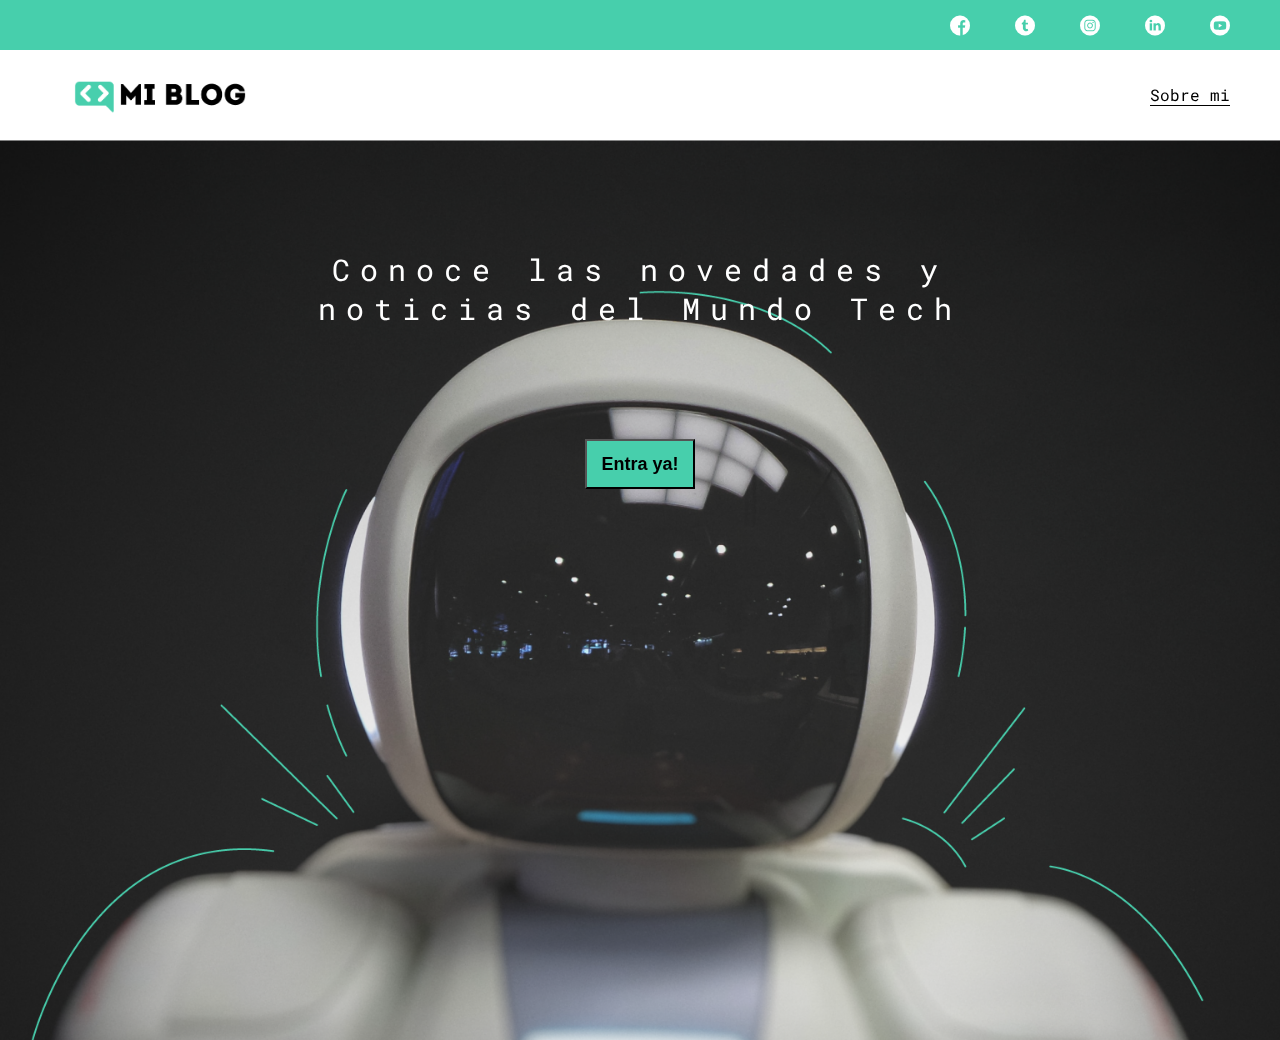
<file: index.html>
<!DOCTYPE html>
<html lang="en">

<head>
    <meta charset="UTF-8">
    <meta name="viewport" content="width=device-width, initial-scale=1.0">
    <title>Blog|Jumper</title>
    <link rel="stylesheet" href="/css/main.css">
    <link rel="stylesheet" href="/css/font/flaticon.css">
    <link rel="stylesheet" href="/css/media-queries.css">
</head>

<body class="home-body">
    <header>
        <section class="header-icons-container">
            <div class="icons">
                <a href="/"><span class="flaticon-001-facebook"></span></a>
                <a href="/"><span class="flaticon-002-twitter"></span></a>
                <a href="/"><span class="flaticon-011-instagram"></span></a>
                <a href="/"><span class="flaticon-010-linkedin"></span></a>
                <a href="/"><span class="flaticon-008-youtube"></span></a>
            </div>
        </section>
        <nav>
            <section class="nav-logo-container">
                <a href=""><img src="assets/img/Logo-negro.png" alt="logo de mi blog"></a>
            </section>
            <section class="profile-link">
                <a href="perfil.html">Sobre mi</a>
            </section>
        </nav>
    </header>
    <main class="home-main">
        <section>
            <p class="home-main-text">Conoce las novedades y noticias del Mundo Tech</p>
            <button class="home-main-button">
                <a href="blogs.html">Entra ya!</a>
            </button>
        </section>
    </main>
</body>

</html>
</file>
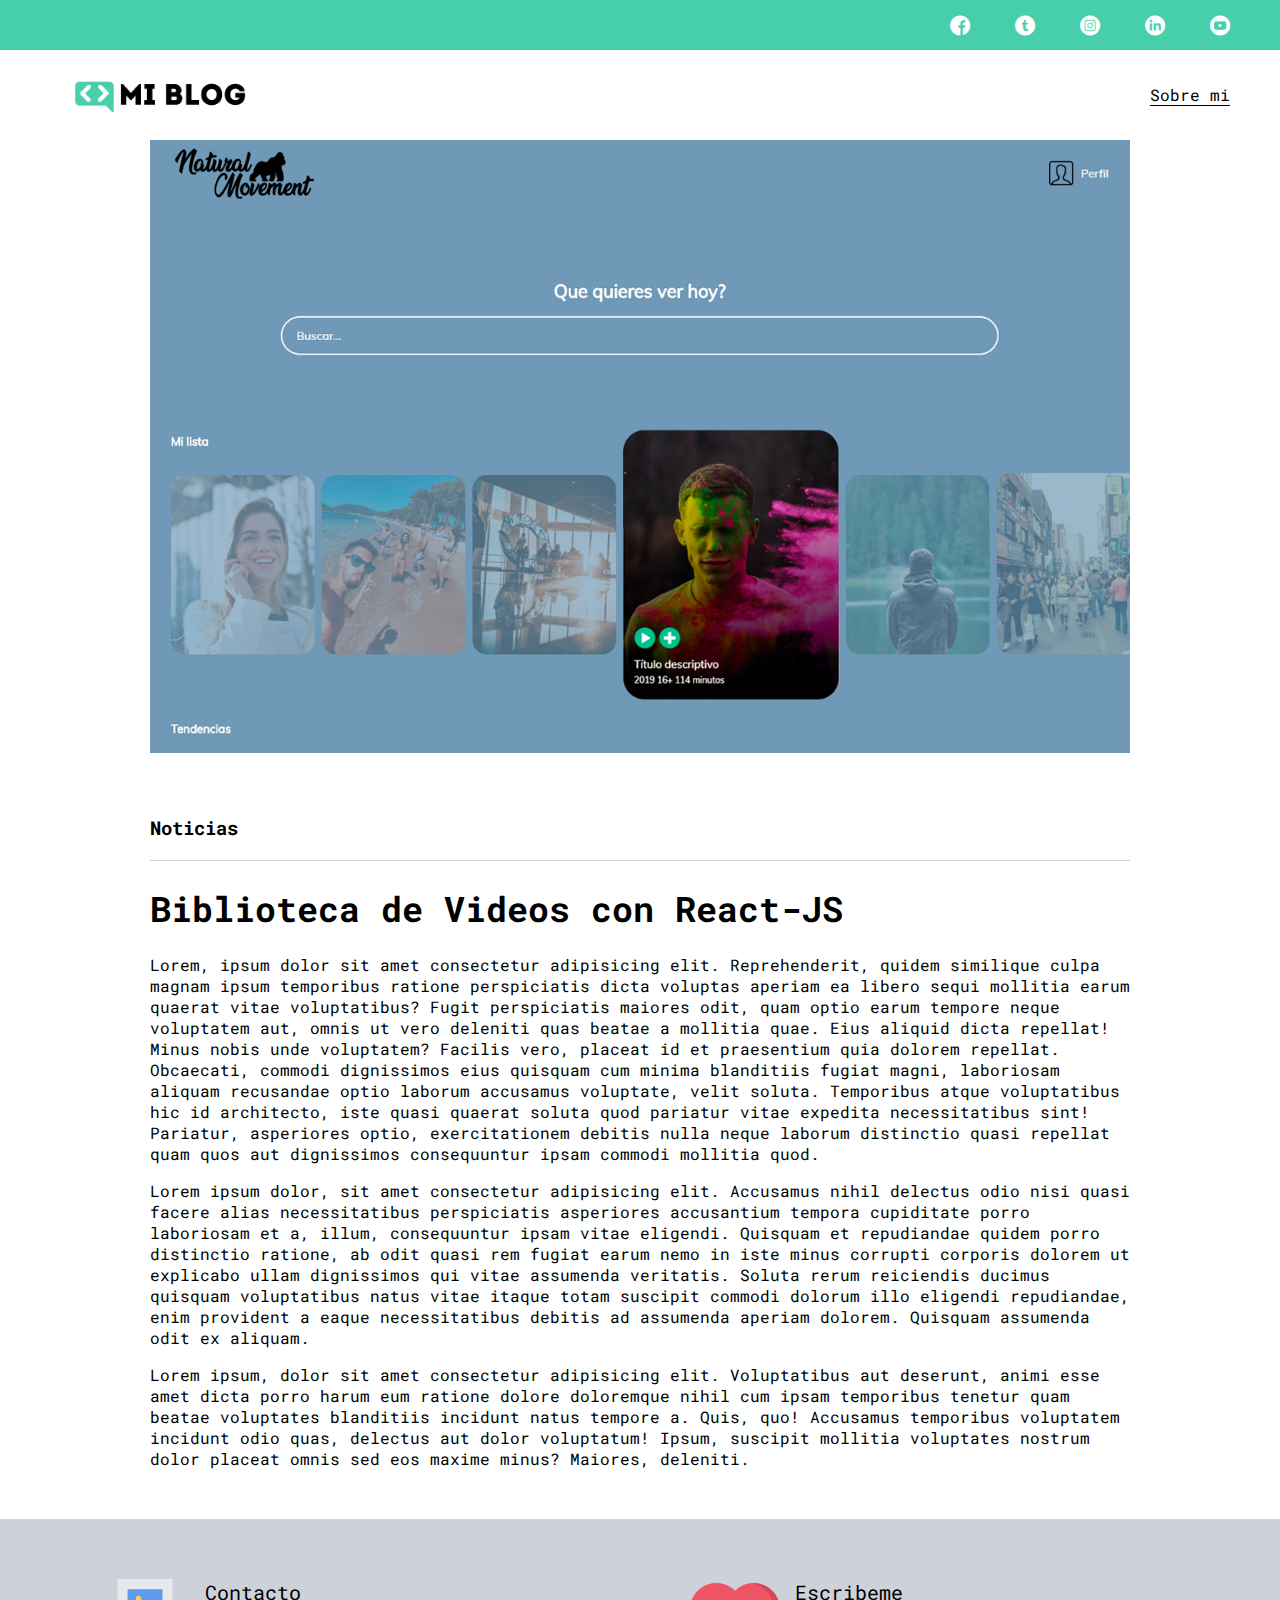
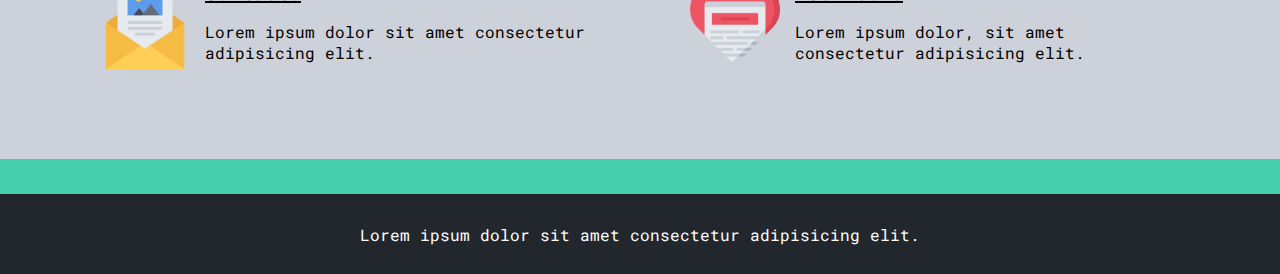
<file: blog.html>
<!DOCTYPE html>
<html lang="en">

<head>
    <meta charset="UTF-8">
    <meta name="viewport" content="width=device-width, initial-scale=1.0">
    <title>Blog|Jumper</title>
    <link rel="stylesheet" href="css/main.css">
    <link rel="stylesheet" href="css/font/flaticon.css">
    <link rel="stylesheet" href="css/media-queries.css">
</head>

<body>
    <header>
        <section class="header-icons-container">
            <div class="icons">
                <a href="/"><span class="flaticon-001-facebook"></span></a>
                <a href="/"><span class="flaticon-002-twitter"></span></a>
                <a href="/"><span class="flaticon-011-instagram"></span></a>
                <a href="/"><span class="flaticon-010-linkedin"></span></a>
                <a href="/"><span class="flaticon-008-youtube"></span></a>
            </div>
        </section>
        <nav>
            <section class="nav-logo-container">
                <a href="index.html"><img src="assets/img/Logo-negro.png" alt="logo de mi blog"></a>
            </section>
            <section class="profile-link">
                <a href="perfil.html">Sobre mi</a>
            </section>
        </nav>
    </header>
    <main>
        <section class="grid-container blogpost-img-container">
            <img src="/assets/img/1.png" alt="">
        </section>
        <section class="blogspost-main-container">
            <div class="grid-container">
                <h3>Noticias</h3>
                <article>
                    <h1>Biblioteca de Videos con React-JS</h1>
                    <p>Lorem, ipsum dolor sit amet consectetur adipisicing elit. Reprehenderit, quidem similique culpa
                        magnam ipsum temporibus ratione perspiciatis dicta voluptas aperiam ea libero sequi mollitia
                        earum quaerat vitae voluptatibus? Fugit perspiciatis maiores odit, quam optio earum tempore
                        neque voluptatem aut, omnis ut vero deleniti quas beatae a mollitia quae. Eius aliquid dicta
                        repellat! Minus nobis unde voluptatem? Facilis vero, placeat id et praesentium quia dolorem
                        repellat. Obcaecati, commodi dignissimos eius quisquam cum minima blanditiis fugiat magni,
                        laboriosam aliquam recusandae optio laborum accusamus voluptate, velit soluta. Temporibus atque
                        voluptatibus hic id architecto, iste quasi quaerat soluta quod pariatur vitae expedita
                        necessitatibus sint! Pariatur, asperiores optio, exercitationem debitis nulla neque laborum
                        distinctio quasi repellat quam quos aut dignissimos consequuntur ipsam commodi mollitia quod.
                    </p>
                    <p>Lorem ipsum dolor, sit amet consectetur adipisicing elit. Accusamus nihil delectus odio nisi
                        quasi facere alias necessitatibus perspiciatis asperiores accusantium tempora cupiditate porro
                        laboriosam et a, illum, consequuntur ipsam vitae eligendi. Quisquam et repudiandae quidem porro
                        distinctio ratione, ab odit quasi rem fugiat earum nemo in iste minus corrupti corporis dolorem
                        ut explicabo ullam dignissimos qui vitae assumenda veritatis. Soluta rerum reiciendis ducimus
                        quisquam voluptatibus natus vitae itaque totam suscipit commodi dolorum illo eligendi
                        repudiandae, enim provident a eaque necessitatibus debitis ad assumenda aperiam dolorem.
                        Quisquam assumenda odit ex aliquam.</p>
                    <p>Lorem ipsum, dolor sit amet consectetur adipisicing elit. Voluptatibus aut deserunt, animi esse
                        amet dicta porro harum eum ratione dolore doloremque nihil cum ipsam temporibus tenetur quam
                        beatae voluptates blanditiis incidunt natus tempore a. Quis, quo! Accusamus temporibus
                        voluptatem incidunt odio quas, delectus aut dolor voluptatum! Ipsum, suscipit mollitia
                        voluptates nostrum dolor placeat omnis sed eos maxime minus? Maiores, deleniti.</p>
                </article>
            </div>
        </section>
        <section class="contact-main-container">
            <div class="contact-container">
                <img src="/Iconos Blog/png/013-newsletter.png" alt="">
                <div class="contact-left">
                    <a href="/">Contacto</a>
                    <p>Lorem ipsum dolor sit amet consectetur adipisicing elit.</p>
                </div>
            </div>
            <div class="contact-container">
                <img src="/Iconos Blog/png/006-like.png" alt="">
                <div class="contact-right">
                    <a href="/">Escribeme</a>
                    <p>Lorem ipsum dolor, sit amet consectetur adipisicing elit.</p>
                </div>
            </div>
        </section>
    </main>
    <footer>
        <p>Lorem ipsum dolor sit amet consectetur adipisicing elit.</p>
    </footer>
</body>

</html>
</file>
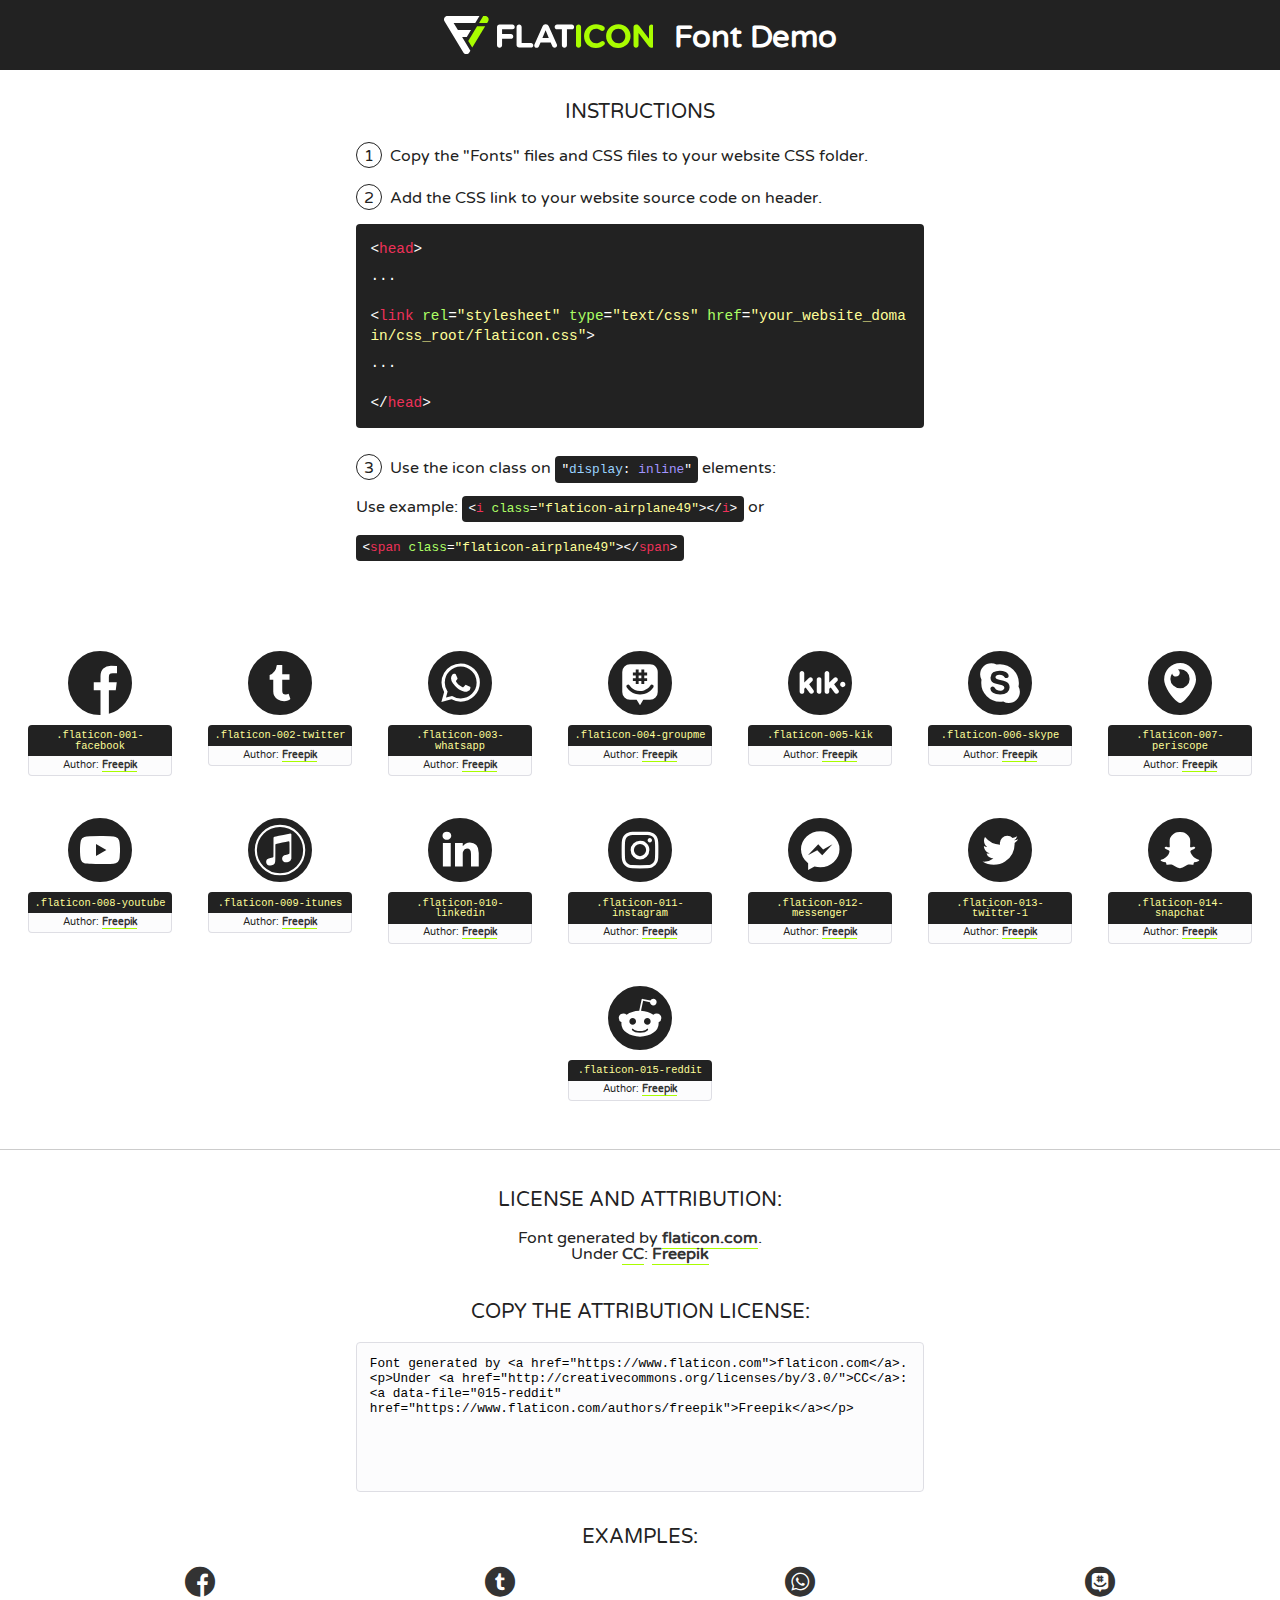
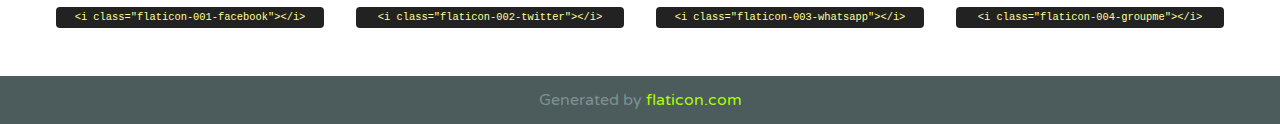
<file: css/font/flaticon.html>
<!DOCTYPE html>
<!--
  Flaticon icon font: Flaticon
  Creation date: 20/12/2018 09:27
-->
<html>
<!DOCTYPE html>
<html>

<head>
    <title>Flaticon WebFont</title>
    <link href="http://fonts.googleapis.com/css?family=Varela+Round" rel="stylesheet" type="text/css" />
    <link rel="stylesheet" type="text/css" href="flaticon.css">
    <meta charset="UTF-8">
    <style>
    html, body, div, span, applet, object, iframe,
    h1, h2, h3, h4, h5, h6, p, blockquote, pre,
    a, abbr, acronym, address, big, cite, code,
    del, dfn, em, img, ins, kbd, q, s, samp,
    small, strike, strong, sub, sup, tt, var,
    b, u, i, center,
    dl, dt, dd, ol, ul, li,
    fieldset, form, label, legend,
    table, caption, tbody, tfoot, thead, tr, th, td,
    article, aside, canvas, details, embed, 
    figure, figcaption, footer, header, hgroup, 
    menu, nav, output, ruby, section, summary,
    time, mark, audio, video {
        margin: 0;
        padding: 0;
        border: 0;
        font-size: 100%;
        font: inherit;
        vertical-align: baseline;
    }
    /* HTML5 display-role reset for older browsers */
    article, aside, details, figcaption, figure, 
    footer, header, hgroup, menu, nav, section {
        display: block;
    }
    body {
        line-height: 1;
    }
    ol, ul {
        list-style: none;
    }
    blockquote, q {
        quotes: none;
    }
    blockquote:before, blockquote:after,
    q:before, q:after {
        content: '';
        content: none;
    }
    table {
        border-collapse: collapse;
        border-spacing: 0;
    }
    body {
        font-family: 'Varela Round', Helvetica, Arial, sans-serif;
        font-size: 16px;
        color: #222;
    }
    a {
        color: #333;
        border-bottom: 1px solid #a9fd00;
        font-weight: bold;
        text-decoration: none;
    }
    * {
        -moz-box-sizing: border-box;
        -webkit-box-sizing: border-box;
        box-sizing: border-box;
        margin: 0;
        padding: 0;
    }
    [class^="flaticon-"]:before, [class*=" flaticon-"]:before, [class^="flaticon-"]:after, [class*=" flaticon-"]:after {
        font-family: Flaticon;
        font-size: 30px;
        font-style: normal;
        margin-left: 20px;
        color: #333;
    }
    .wrapper {
        max-width: 600px;
        margin: auto;
        padding: 0 1em;
    }
    .title {
        font-size: 1.25em;
        text-align: center;
        margin-bottom: 1em;
        text-transform: uppercase;
    }
    header {
        text-align: center;
        background-color: #222;
        color: #fff;
        padding: 1em;
    }
    header .logo {
        width: 210px;
        height: 38px;
        display: inline-block;
        vertical-align: middle;
        margin-right: 1em;
        border: none;
    }
    header strong {
        font-size: 1.95em;
        font-weight: bold;
        vertical-align: middle;
        margin-top: 5px;
        display: inline-block;
    }
    .demo {
        margin: 2em auto;
        line-height: 1.25em;
    }
    .demo ul li {
        margin-bottom: 1em;
    }
    .demo ul li .num {
        color: #222;
        border-radius: 20px;
        display: inline-block;
        width: 26px;
        padding: 3px;
        height: 26px;
        text-align: center;
        margin-right: 0.5em;
        border: 1px solid #222;
    }
    .demo ul li code {
        background-color: #222;
        border-radius: 4px;
        padding: 0.25em 0.5em;
        display: inline-block;
        color: #fff;
        font-family: Consolas,Monaco,Lucida Console,Liberation Mono,DejaVu Sans Mono,Bitstream Vera Sans Mono,Courier New, monospace;
        font-weight: lighter;
        margin-top: 1em;
        font-size: 0.8em;
        word-break: break-all;
    }
    .demo ul li code.big {
        padding: 1em;
        font-size: 0.9em;
    }
    .demo ul li code .red {
        color: #EF3159;
    }
    .demo ul li code .green {
        color: #ACFF65;
    }
    .demo ul li code .yellow {
        color: #FFFF99;
    }
    .demo ul li code .blue {
        color: #99D3FF;
    }
    .demo ul li code .purple {
        color: #A295FF;
    }
    .demo ul li code .dots {
        margin-top: 0.5em;
        display: block;
    }
    #glyphs {
        border-bottom: 1px solid #ccc;
        padding: 2em 0;
        text-align: center;
    }
    .glyph {
        display: inline-block;
        width: 9em;
        margin: 1em;
        text-align: center;
        vertical-align: top;
        background: #FFF;
    }
    .glyph .glyph-icon {
        padding: 10px;
        display: block;
        font-family:"Flaticon";
        font-size: 64px;
        line-height: 1;
    }
    .glyph .glyph-icon:before {
        font-size: 64px;
        color: #222;
        margin-left: 0;
    }
    .class-name {
        font-size: 0.65em;
        background-color: #222;
        color: #fff;
        border-radius: 4px 4px 0 0;
        padding: 0.5em;
        color: #FFFF99;
        font-family: Consolas,Monaco,Lucida Console,Liberation Mono,DejaVu Sans Mono,Bitstream Vera Sans Mono,Courier New, monospace;
    }
    .author-name {
        font-size: 0.6em;
        background-color: #fcfcfd;
        border: 1px solid #DEDEE4;
        border-top: 0;
        border-radius: 0 0 4px 4px;
        padding: 0.5em;
    }
    .class-name:last-child {
        font-size: 10px;
        color:#888;
    }
    .class-name:last-child a {
        font-size: 10px;
        color:#555;
    }
    .class-name:last-child a:hover {
        color:#a9fd00;
    }
    .glyph > input {
        display: block;
        width: 100px;
        margin: 5px auto;
        text-align: center;
        font-size: 12px;
        cursor: text;
    }
    .glyph > input.icon-input {
        font-family:"Flaticon";
        font-size: 16px;
        margin-bottom: 10px;
    }
    .attribution .title {
        margin-top: 2em;
    }
    .attribution textarea {
        background-color: #fcfcfd;
        padding: 1em;
        border: none;
        box-shadow: none;
        border: 1px solid #DEDEE4;
        border-radius: 4px;
        resize: none;
        width: 100%;
        height: 150px;
        font-size: 0.8em;
        font-family: Consolas,Monaco,Lucida Console,Liberation Mono,DejaVu Sans Mono,Bitstream Vera Sans Mono,Courier New, monospace;
        -webkit-appearance: none;
    }
    .iconsuse {
        margin: 2em auto;
        text-align: center;
        max-width: 1200px;
    }
    .iconsuse:after {
        content: '';
        display: table;
        clear: both;
    }
    .iconsuse .image {
        float: left;
        width: 25%;
        padding: 0 1em;
    }
    .iconsuse .image p {
        margin-bottom: 1em;
    }
    .iconsuse .image span {
        display: block;
        font-size: 0.65em;
        background-color: #222;
        color: #fff;
        border-radius: 4px;
        padding: 0.5em;
        color: #FFFF99;
        margin-top: 1em;
        font-family: Consolas,Monaco,Lucida Console,Liberation Mono,DejaVu Sans Mono,Bitstream Vera Sans Mono,Courier New, monospace;
    }
    #footer {
        text-align: center;
        background-color: #4C5B5C;
        color: #7c9192;
        padding: 1em;
    }
    #footer a {
        border: none;
        color: #a9fd00;
        font-weight: normal;
    }
    @media (max-width: 960px) {
        .iconsuse .image {
            width: 50%;
        }
    }
    @media (max-width: 560px) {
        .iconsuse .image {
            width: 100%;
        }
    }
    </style>
</head>

<body class="characters-off">

    <header>
        <a href="https://www.flaticon.com" target="_blank" class="logo">
            <svg version="1.1" xmlns="http://www.w3.org/2000/svg" xmlns:xlink="http://www.w3.org/1999/xlink" xmlns:a="http://ns.adobe.com/AdobeSVGViewerExtensions/3.0/" viewBox="0 0 560.875 102.036" enable-background="new 0 0 560.875 102.036" xml:space="preserve">
                <defs>
                </defs>
                <g>
                    <g class="letters">
                        <path fill="#ffffff" d="M141.596,29.675c0-3.777,2.985-6.767,6.764-6.767h34.438c3.426,0,6.15,2.728,6.15,6.15
                        c0,3.43-2.724,6.149-6.15,6.149h-27.674v13.091h23.719c3.429,0,6.151,2.724,6.151,6.15c0,3.43-2.723,6.149-6.151,6.149h-23.719
                        v17.574c0,3.773-2.986,6.761-6.764,6.761c-3.779,0-6.764-2.989-6.764-6.761V29.675z"></path>
                        <path fill="#ffffff" d="M193.844,29.149c0-3.781,2.985-6.767,6.764-6.767c3.776,0,6.763,2.985,6.763,6.767v42.957h25.039
                        c3.426,0,6.149,2.726,6.149,6.153c0,3.425-2.723,6.15-6.149,6.15h-31.802c-3.779,0-6.764-2.986-6.764-6.768V29.149z"></path>
                        <path fill="#ffffff" d="M241.891,75.71l21.438-48.407c1.492-3.341,4.215-5.357,7.906-5.357h0.792
                        c3.686,0,6.323,2.017,7.815,5.357l21.439,48.407c0.436,0.967,0.701,1.845,0.701,2.723c0,3.602-2.809,6.501-6.414,6.501
                        c-3.161,0-5.269-1.845-6.499-4.655l-4.132-9.661h-27.059l-4.301,10.102c-1.144,2.631-3.426,4.214-6.237,4.214
                        c-3.517,0-6.24-2.81-6.24-6.325C241.1,77.64,241.451,76.677,241.891,75.71z M279.932,58.666l-8.521-20.297l-8.526,20.297H279.932
                        z"></path>
                        <path fill="#ffffff" d="M314.864,35.387H301.86c-3.429,0-6.239-2.813-6.239-6.238c0-3.429,2.811-6.24,6.239-6.24h39.533
                        c3.426,0,6.237,2.811,6.237,6.24c0,3.425-2.811,6.238-6.237,6.238h-13.001v42.785c0,3.773-2.99,6.761-6.764,6.761
                        c-3.779,0-6.764-2.989-6.764-6.761V35.387z"></path>
                        <path fill="#A9FD00" d="M352.615,29.149c0-3.781,2.985-6.767,6.767-6.767c3.774,0,6.761,2.985,6.761,6.767v49.024
                        c0,3.773-2.987,6.761-6.761,6.761c-3.781,0-6.767-2.989-6.767-6.761V29.149z"></path>
                        <path fill="#A9FD00" d="M374.132,53.836v-0.179c0-17.481,13.178-31.801,32.065-31.801c9.22,0,15.459,2.458,20.557,6.238
                        c1.402,1.054,2.637,2.985,2.637,5.357c0,3.692-2.985,6.59-6.681,6.59c-1.845,0-3.071-0.702-4.044-1.319
                        c-3.776-2.813-7.729-4.393-12.562-4.393c-10.364,0-17.831,8.611-17.831,19.154v0.173c0,10.542,7.291,19.329,17.831,19.329
                        c5.715,0,9.492-1.756,13.359-4.834c1.049-0.874,2.458-1.491,4.039-1.491c3.429,0,6.325,2.813,6.325,6.236
                        c0,2.106-1.056,3.78-2.282,4.834c-5.539,4.834-12.036,7.733-21.878,7.733C387.572,85.464,374.132,71.493,374.132,53.836z"></path>
                        <path fill="#A9FD00" d="M433.009,53.836v-0.179c0-17.481,13.79-31.801,32.766-31.801c18.981,0,32.592,14.143,32.592,31.628v0.173
                        c0,17.483-13.785,31.807-32.769,31.807C446.625,85.464,433.009,71.32,433.009,53.836z M484.224,53.836v-0.179
                        c0-10.539-7.725-19.326-18.626-19.326c-10.893,0-18.449,8.611-18.449,19.154v0.173c0,10.542,7.73,19.329,18.626,19.329
                        C476.676,72.986,484.224,64.378,484.224,53.836z"></path>
                        <path fill="#A9FD00" d="M506.233,29.321c0-3.774,2.99-6.763,6.767-6.763h1.401c3.252,0,5.183,1.583,7.029,3.953l26.093,34.265
                        V29.059c0-3.692,2.99-6.677,6.681-6.677c3.683,0,6.671,2.985,6.671,6.677v48.934c0,3.78-2.987,6.765-6.764,6.765h-0.436
                        c-3.257,0-5.188-1.581-7.034-3.953l-27.056-35.492v32.944c0,3.687-2.985,6.676-6.678,6.676c-3.683,0-6.673-2.989-6.673-6.676
                        V29.321z"></path>
                    </g>
                    <g class="insignia">
                        <path fill="#ffffff" d="M48.372,56.137h12.517l11.156-18.537H37.186L25.688,18.539h57.825L94.668,0H9.271
                        C5.925,0,2.842,1.801,1.198,4.716c-1.644,2.907-1.593,6.482,0.134,9.343l50.38,83.501c1.678,2.781,4.689,4.476,7.938,4.476
                        c3.246,0,6.257-1.695,7.935-4.476l2.898-4.804L48.372,56.137z"></path>
                        <g class="i">
                            <path fill="#A9FD00" d="M93.575,18.539h0.031v0.004l21.652,0.004l2.705-4.488c1.727-2.861,1.778-6.436,0.133-9.343
                            C116.454,1.801,113.371,0,110.026,0h-5.294L93.575,18.539z"></path>
                            <polygon fill="#A9FD00" points="88.291,27.356 64.725,66.486 75.519,84.404 109.942,27.356"></polygon>
                        </g>
                    </g>
                </g>
            </svg>
        </a>
        <strong>Font Demo</strong>
    </header>


    <section class="demo wrapper">

        <p class="title">Instructions</p>

        <ul>
            <li>
                <span class="num">1</span>Copy the "Fonts" files and CSS files to your website CSS folder.
            </li>
            <li>
                <span class="num">2</span>Add the CSS link to your website source code on header.
                <code class="big">
                    &lt;<span class="red">head</span>&gt;
                    <br/><span class="dots">...</span>
                    <br/>&lt;<span class="red">link</span> <span class="green">rel</span>=<span class="yellow">"stylesheet"</span> <span class="green">type</span>=<span class="yellow">"text/css"</span> <span class="green">href</span>=<span class="yellow">"your_website_domain/css_root/flaticon.css"</span>&gt;
                    <br/><span class="dots">...</span>
                    <br/>&lt;/<span class="red">head</span>&gt;
                </code>
            </li>

            <li>
                <p>
                    <span class="num">3</span>Use the icon class on <code>"<span class="blue">display</span>:<span class="purple"> inline</span>"</code> elements:
                    <br />
                    Use example: <code>&lt;<span class="red">i</span> <span class="green">class</span>=<span class="yellow">&quot;flaticon-airplane49&quot;</span>&gt;&lt;/<span class="red">i</span>&gt;</code> or <code>&lt;<span class="red">span</span> <span class="green">class</span>=<span class="yellow">&quot;flaticon-airplane49&quot;</span>&gt;&lt;/<span class="red">span</span>&gt;</code>
            </li>
        </ul>

    </section>




   <section id="glyphs">          
    
      
        <div class="glyph"><div class="glyph-icon flaticon-001-facebook"></div>
            <div class="class-name">.flaticon-001-facebook</div>
            <div class="author-name">Author: <a data-file="001-facebook" href="https://www.flaticon.com/authors/freepik">Freepik</a> </div> 
        </div>        
        
        <div class="glyph"><div class="glyph-icon flaticon-002-twitter"></div>
            <div class="class-name">.flaticon-002-twitter</div>
            <div class="author-name">Author: <a data-file="002-twitter" href="https://www.flaticon.com/authors/freepik">Freepik</a> </div> 
        </div>        
        
        <div class="glyph"><div class="glyph-icon flaticon-003-whatsapp"></div>
            <div class="class-name">.flaticon-003-whatsapp</div>
            <div class="author-name">Author: <a data-file="003-whatsapp" href="https://www.flaticon.com/authors/freepik">Freepik</a> </div> 
        </div>        
        
        <div class="glyph"><div class="glyph-icon flaticon-004-groupme"></div>
            <div class="class-name">.flaticon-004-groupme</div>
            <div class="author-name">Author: <a data-file="004-groupme" href="https://www.flaticon.com/authors/freepik">Freepik</a> </div> 
        </div>        
        
        <div class="glyph"><div class="glyph-icon flaticon-005-kik"></div>
            <div class="class-name">.flaticon-005-kik</div>
            <div class="author-name">Author: <a data-file="005-kik" href="https://www.flaticon.com/authors/freepik">Freepik</a> </div> 
        </div>        
        
        <div class="glyph"><div class="glyph-icon flaticon-006-skype"></div>
            <div class="class-name">.flaticon-006-skype</div>
            <div class="author-name">Author: <a data-file="006-skype" href="https://www.flaticon.com/authors/freepik">Freepik</a> </div> 
        </div>        
        
        <div class="glyph"><div class="glyph-icon flaticon-007-periscope"></div>
            <div class="class-name">.flaticon-007-periscope</div>
            <div class="author-name">Author: <a data-file="007-periscope" href="https://www.flaticon.com/authors/freepik">Freepik</a> </div> 
        </div>        
        
        <div class="glyph"><div class="glyph-icon flaticon-008-youtube"></div>
            <div class="class-name">.flaticon-008-youtube</div>
            <div class="author-name">Author: <a data-file="008-youtube" href="https://www.flaticon.com/authors/freepik">Freepik</a> </div> 
        </div>        
        
        <div class="glyph"><div class="glyph-icon flaticon-009-itunes"></div>
            <div class="class-name">.flaticon-009-itunes</div>
            <div class="author-name">Author: <a data-file="009-itunes" href="https://www.flaticon.com/authors/freepik">Freepik</a> </div> 
        </div>        
        
        <div class="glyph"><div class="glyph-icon flaticon-010-linkedin"></div>
            <div class="class-name">.flaticon-010-linkedin</div>
            <div class="author-name">Author: <a data-file="010-linkedin" href="https://www.flaticon.com/authors/freepik">Freepik</a> </div> 
        </div>        
        
        <div class="glyph"><div class="glyph-icon flaticon-011-instagram"></div>
            <div class="class-name">.flaticon-011-instagram</div>
            <div class="author-name">Author: <a data-file="011-instagram" href="https://www.flaticon.com/authors/freepik">Freepik</a> </div> 
        </div>        
        
        <div class="glyph"><div class="glyph-icon flaticon-012-messenger"></div>
            <div class="class-name">.flaticon-012-messenger</div>
            <div class="author-name">Author: <a data-file="012-messenger" href="https://www.flaticon.com/authors/freepik">Freepik</a> </div> 
        </div>        
        
        <div class="glyph"><div class="glyph-icon flaticon-013-twitter-1"></div>
            <div class="class-name">.flaticon-013-twitter-1</div>
            <div class="author-name">Author: <a data-file="013-twitter-1" href="https://www.flaticon.com/authors/freepik">Freepik</a> </div> 
        </div>        
        
        <div class="glyph"><div class="glyph-icon flaticon-014-snapchat"></div>
            <div class="class-name">.flaticon-014-snapchat</div>
            <div class="author-name">Author: <a data-file="014-snapchat" href="https://www.flaticon.com/authors/freepik">Freepik</a> </div> 
        </div>        
        
        <div class="glyph"><div class="glyph-icon flaticon-015-reddit"></div>
            <div class="class-name">.flaticon-015-reddit</div>
            <div class="author-name">Author: <a data-file="015-reddit" href="https://www.flaticon.com/authors/freepik">Freepik</a> </div> 
        </div>        
        

    </section>



    <section class="attribution wrapper"   style="text-align:center;">

      <div class="title">License and attribution:</div><div class="attrDiv">Font generated by <a href="https://www.flaticon.com">flaticon.com</a>. <div><p>Under <a href="http://creativecommons.org/licenses/by/3.0/">CC</a>: <a data-file="015-reddit" href="https://www.flaticon.com/authors/freepik">Freepik</a></p>  </div>
      </div>
      <div class="title">Copy the Attribution License:</div>

    <textarea onclick="this.focus();this.select();">Font generated by &lt;a href=&quot;https://www.flaticon.com&quot;&gt;flaticon.com&lt;/a&gt;. <p>Under <a href="http://creativecommons.org/licenses/by/3.0/">CC</a>: <a data-file="015-reddit" href="https://www.flaticon.com/authors/freepik">Freepik</a></p>  
     </textarea>

    </section>

    <section class="iconsuse">

          <div class="title">Examples:</div>            
             
            <div class="image">
                <p>
                    <i class="glyph-icon flaticon-001-facebook"></i> 
                    <span>&lt;i class=&quot;flaticon-001-facebook&quot;&gt;&lt;/i&gt;</span>
                </p>
            </div>
            
            <div class="image">
                <p>
                    <i class="glyph-icon flaticon-002-twitter"></i> 
                    <span>&lt;i class=&quot;flaticon-002-twitter&quot;&gt;&lt;/i&gt;</span>
                </p>
            </div>
            
            <div class="image">
                <p>
                    <i class="glyph-icon flaticon-003-whatsapp"></i> 
                    <span>&lt;i class=&quot;flaticon-003-whatsapp&quot;&gt;&lt;/i&gt;</span>
                </p>
            </div>
            
            <div class="image">
                <p>
                    <i class="glyph-icon flaticon-004-groupme"></i> 
                    <span>&lt;i class=&quot;flaticon-004-groupme&quot;&gt;&lt;/i&gt;</span>
                </p>
            </div>
                       
        </div>
                            
    </section>

<div id="footer">
    <div>Generated by <a href="https://www.flaticon.com">flaticon.com</a>
    </div>
</div>



</body>
</html>
</file>
<file: css/main.css>
@import url('https://fonts.googleapis.com/css2?family=Roboto+Mono:wght@400;500;700&family=Roboto+Slab:wght@400;700&family=Roboto:ital,wght@0,400;0,500;0,700;1,900&display=swap');

body {
    font-family: 'Roboto Mono', monospace;
    margin: 0;
    padding: 0;

}

a {
    text-decoration: none;
    display: inline;
    color: black;
}

.home-body {
    position: fixed;
    top: 0;
    bottom: 0;
    left: 0;
    right: 0;
}

.grid-container {
    max-width: 980px;
    margin: auto;
}

header {
    width: 100%;
    height: 140px;
    display: grid;
    grid-row: 1fr 1fr;
}

header .header-icons-container {
    width: 100%;
    height: 50px;
    display: grid;
    background-color: #47cfac;
}

header .header-icons-container .icons {
    width: 300px;
    height: auto;
    display: flex;
    justify-items: flex-end;
    align-items: center;
    justify-content: space-between;
    justify-self: end;
    margin-right: 50px;
}

header .icons span {
    color: white;
}

nav {
    display: grid;
    grid-template-columns: 1fr 1fr;
    height: 90px;
}

nav .nav-logo-container {
    margin-left: 50px;
}

nav .nav-logo-container img {
    width: 220px;
    margin-top: 10px;
}

nav .profile-link {
    display: flex;
    align-items: center;
    justify-content: flex-end;
    margin-right: 50px;
}

nav .profile-link a {
    color: black;
    border-bottom: 1px solid black;
}

.home-main {
    display: grid;
    grid-template-columns: 1fr 4fr 1fr;
    height: 100%;
    background-image: url('../assets/img/Cover.png');
    background-position: center;
    background-repeat: no-repeat;
    background-size: cover;
}

.home-main section {
    display: grid;
    grid-column: 2;
    justify-items: center;
    height: 350px;
    margin-top: 80px;
}

.home-main-text {
    font-family: 'Roboto mono', monospace;
    font-size: 30px;
    font-weight: 700px;
    letter-spacing: 10px;
    color: white;
    text-align: center;
}

.home-main-button {
    width: 110px;
    height: 50px;
    background: #47cfac;
    display: grid;
    align-items: center;
}

.home-main-button a {
    font-weight: 700;
    font-size: 18px;
}

.blogs-main {
    display: grid;
}

.blogs-news-container {
    background-color: #e6e9ed;
    padding: 0 50px 40px;
}

.blogs-main-new {
    display: grid;
    grid-template-columns: 2fr 1fr;
    grid-template-rows: 2fr;
}

.blogs-news-img-container {
    grid-column: 1;
}

.blogs-news-img-container img {
    width: 90%;
}

.blogs-news-info-container {
    grid-column: 2;
}

.blogs-news-info-container p {
    margin-bottom: 35px;
}

.blogs-posts-container {
    padding: 0 50px 40px;

}

.blogs-posts-container h3 {
    border-bottom: 1px solid #cdd2da;
    padding-bottom: 20px;
    text-align: center;
}

.blogs-button {
    border: 1px solid #47cfac;
    padding: 10px 15px;
    font-size: 12px;
}

.blogs-posts-container .post-container {
    display: inline-block;
    padding-left: 10px;
    max-width: 30%;
    margin-bottom: 50px;
}

.blogs-posts-container .post-container p {
    margin-bottom: 35px;
}

.blogs-posts-container .post-container img {
    width: 100%;
}

footer {
    width: 100%;
    height: 80px;
    background-color: #22272d;
    border-top: 35px solid #47cfac;
    text-align: center;
    color: white;
}

footer p {
    margin-top: 30px;
}

.blogpost-img-container {
    padding: 0 50px 40px;
}

.blogspost-main-container article h1 {
    font-size: 35px;
}

.blogpost-img-container img {
    width: 100%;
}

.blogs-main-container {
    padding: 0 50px 40px;
}

.blogspost-main-container h3 {
    border-bottom: 1px solid #cdd2da;
    padding-bottom: 20px;
}

.contact-main-container {
    background-color: #cdd2da;
    display: grid;
    grid-template-columns: 1fr 1fr;
    padding: 0 50px 40px;
    margin-top: 50px;
}

.contact-main-container {
    display: grid;
    grid-template-columns: 1fr 1fr;
}

.contact-container {
    display: flex;
    margin-top: 60px;
    padding: 0 50px 40px;
}

.contact-main-container img {
    padding: 0;
    margin-right: 15px;
    height: 90px;
    grid-template-columns: 1fr 1fr;
}

.contact-left a {
    text-decoration: underline;
    font-size: 20px;
}

.contact-right a {
    text-decoration: underline;
    font-size: 20px;
}

.profile-main-container {
    padding: 70px 40px;
    background-color: #cdd2da;
    margin-bottom: 50px;
}

.profile-main-container img {
    width: 320px;
    margin-right: 30px;
}

.profile-main-container .profile-container {
    display: flex;
}

.profile-main-projects {
    padding: 0  50px  40px;
}

.profile-main-projects h3 {
    border-bottom: 1px solid #cdd2da;
    padding-bottom: 35px;
    text-align: center;
}

.project-main-container {
    display: grid;
    grid-template-columns: 1fr 1fr 1fr;
}

.project-container {
    padding: 0 5px;
}
</file>
<file: css/font/flaticon.css>
/*
  	Flaticon icon font: Flaticon
  	Creation date: 20/12/2018 09:27
  	*/

@font-face {
  font-family: "Flaticon";
  src: url("./Flaticon.eot");
  src: url("./Flaticon.eot?#iefix") format("embedded-opentype"),
       url("./Flaticon.woff") format("woff"),
       url("./Flaticon.ttf") format("truetype"),
       url("./Flaticon.svg#Flaticon") format("svg");
  font-weight: normal;
  font-style: normal;
}

@media screen and (-webkit-min-device-pixel-ratio:0) {
  @font-face {
    font-family: "Flaticon";
    src: url("./Flaticon.svg#Flaticon") format("svg");
  }
}

[class^="flaticon-"]:before, [class*=" flaticon-"]:before,
[class^="flaticon-"]:after, [class*=" flaticon-"]:after {   
  font-family: Flaticon;
        font-size: 20px;
font-style: normal;
margin-left: 20px;
}

.flaticon-001-facebook:before { content: "\f100"; }
.flaticon-002-twitter:before { content: "\f101"; }
.flaticon-003-whatsapp:before { content: "\f102"; }
.flaticon-004-groupme:before { content: "\f103"; }
.flaticon-005-kik:before { content: "\f104"; }
.flaticon-006-skype:before { content: "\f105"; }
.flaticon-007-periscope:before { content: "\f106"; }
.flaticon-008-youtube:before { content: "\f107"; }
.flaticon-009-itunes:before { content: "\f108"; }
.flaticon-010-linkedin:before { content: "\f109"; }
.flaticon-011-instagram:before { content: "\f10a"; }
.flaticon-012-messenger:before { content: "\f10b"; }
.flaticon-013-twitter-1:before { content: "\f10c"; }
.flaticon-014-snapchat:before { content: "\f10d"; }
.flaticon-015-reddit:before { content: "\f10e"; }
</file>
<file: css/media-queries.css>
@media (max-width: 900px) {
    .blogs-main-new {
        grid-template-columns: 1fr;
        grid-template-rows: 3fr;
    }
    .blogs-news-img-container {
        grid-row: 2;
    }
    .blogs-news-info-container {
        grid-column: 1;
        grid-row: 3;
    }
    .blogs-posts-container .post-container {
        max-width: 45%;
    }
    .projects-main-container {
        grid-template-columns: 1fr 1fr;
        grid-template-rows: 2fr;
    }
    .profile-main-container .profile-container {
        display: block;
    }
}

@media (max-width: 600px) {
    .blogs-posts-container .post-container {
        max-width: 95%;
    }
}
</file>
